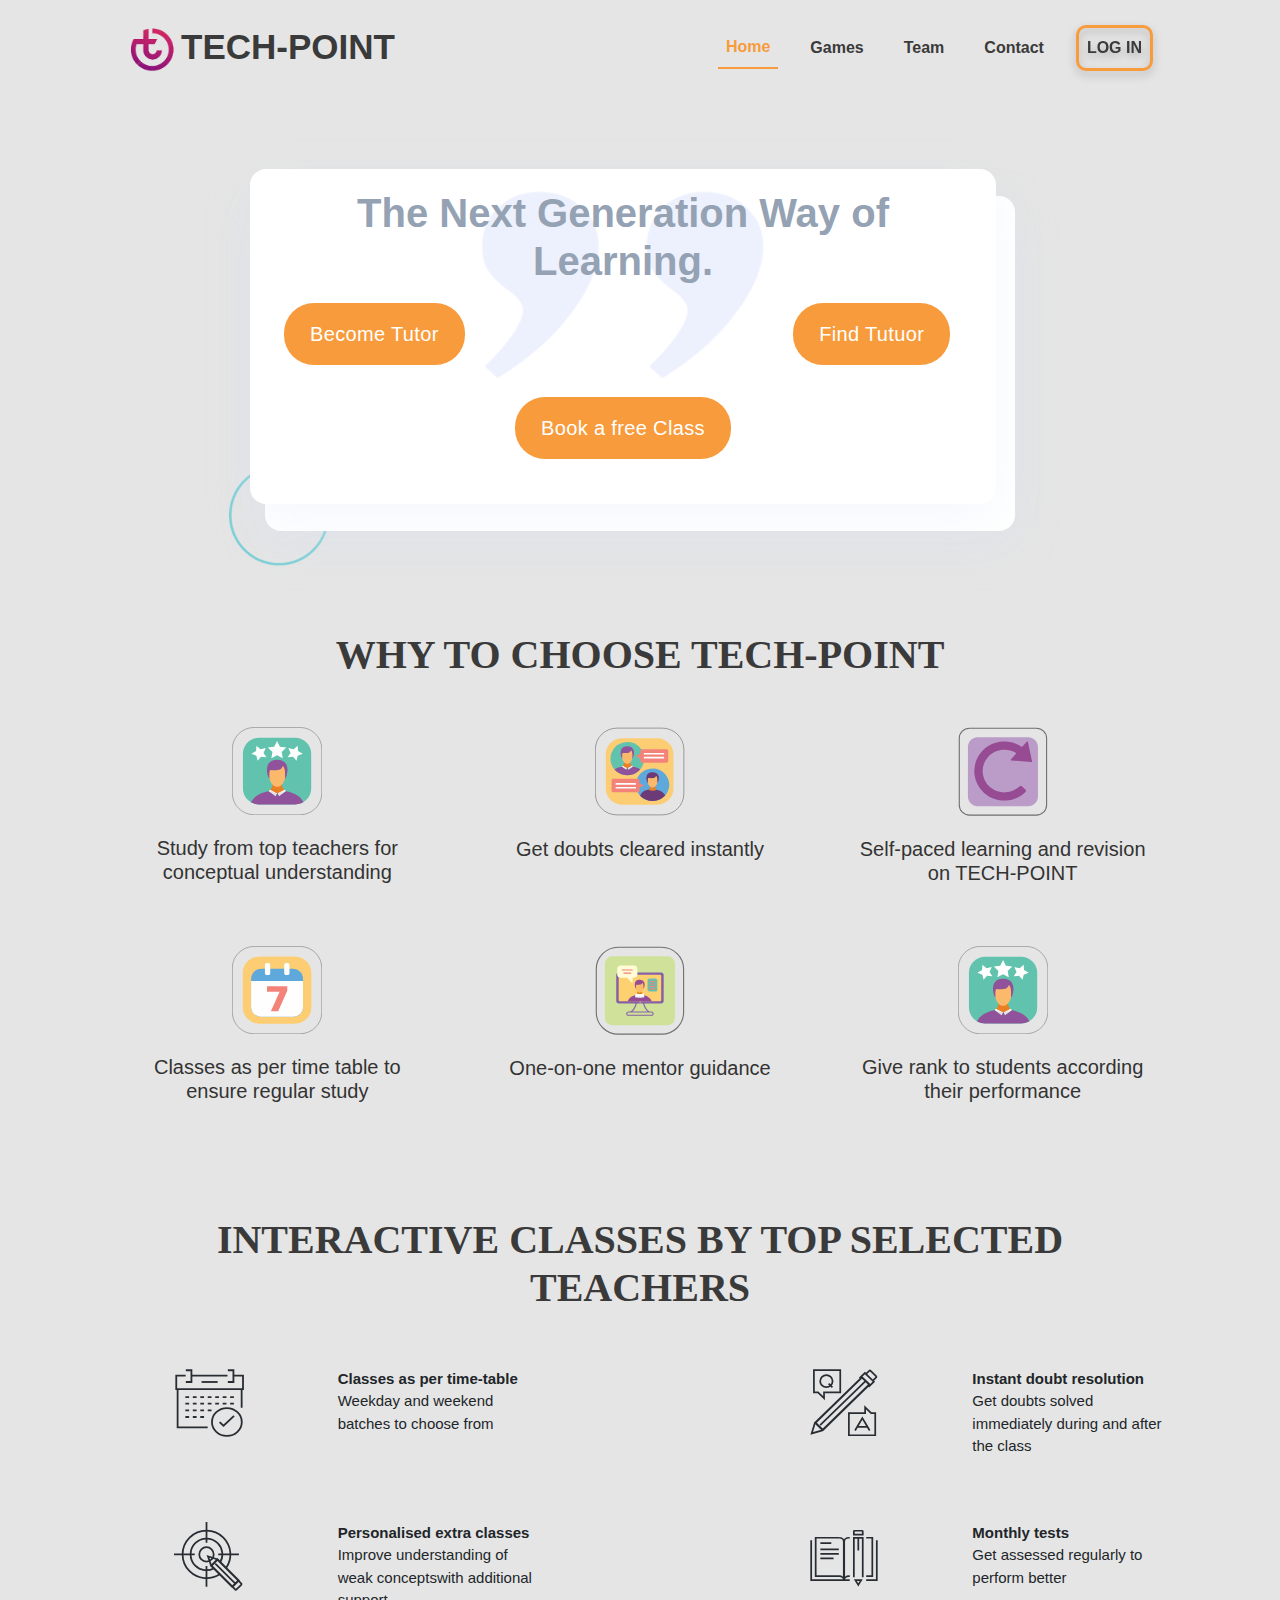
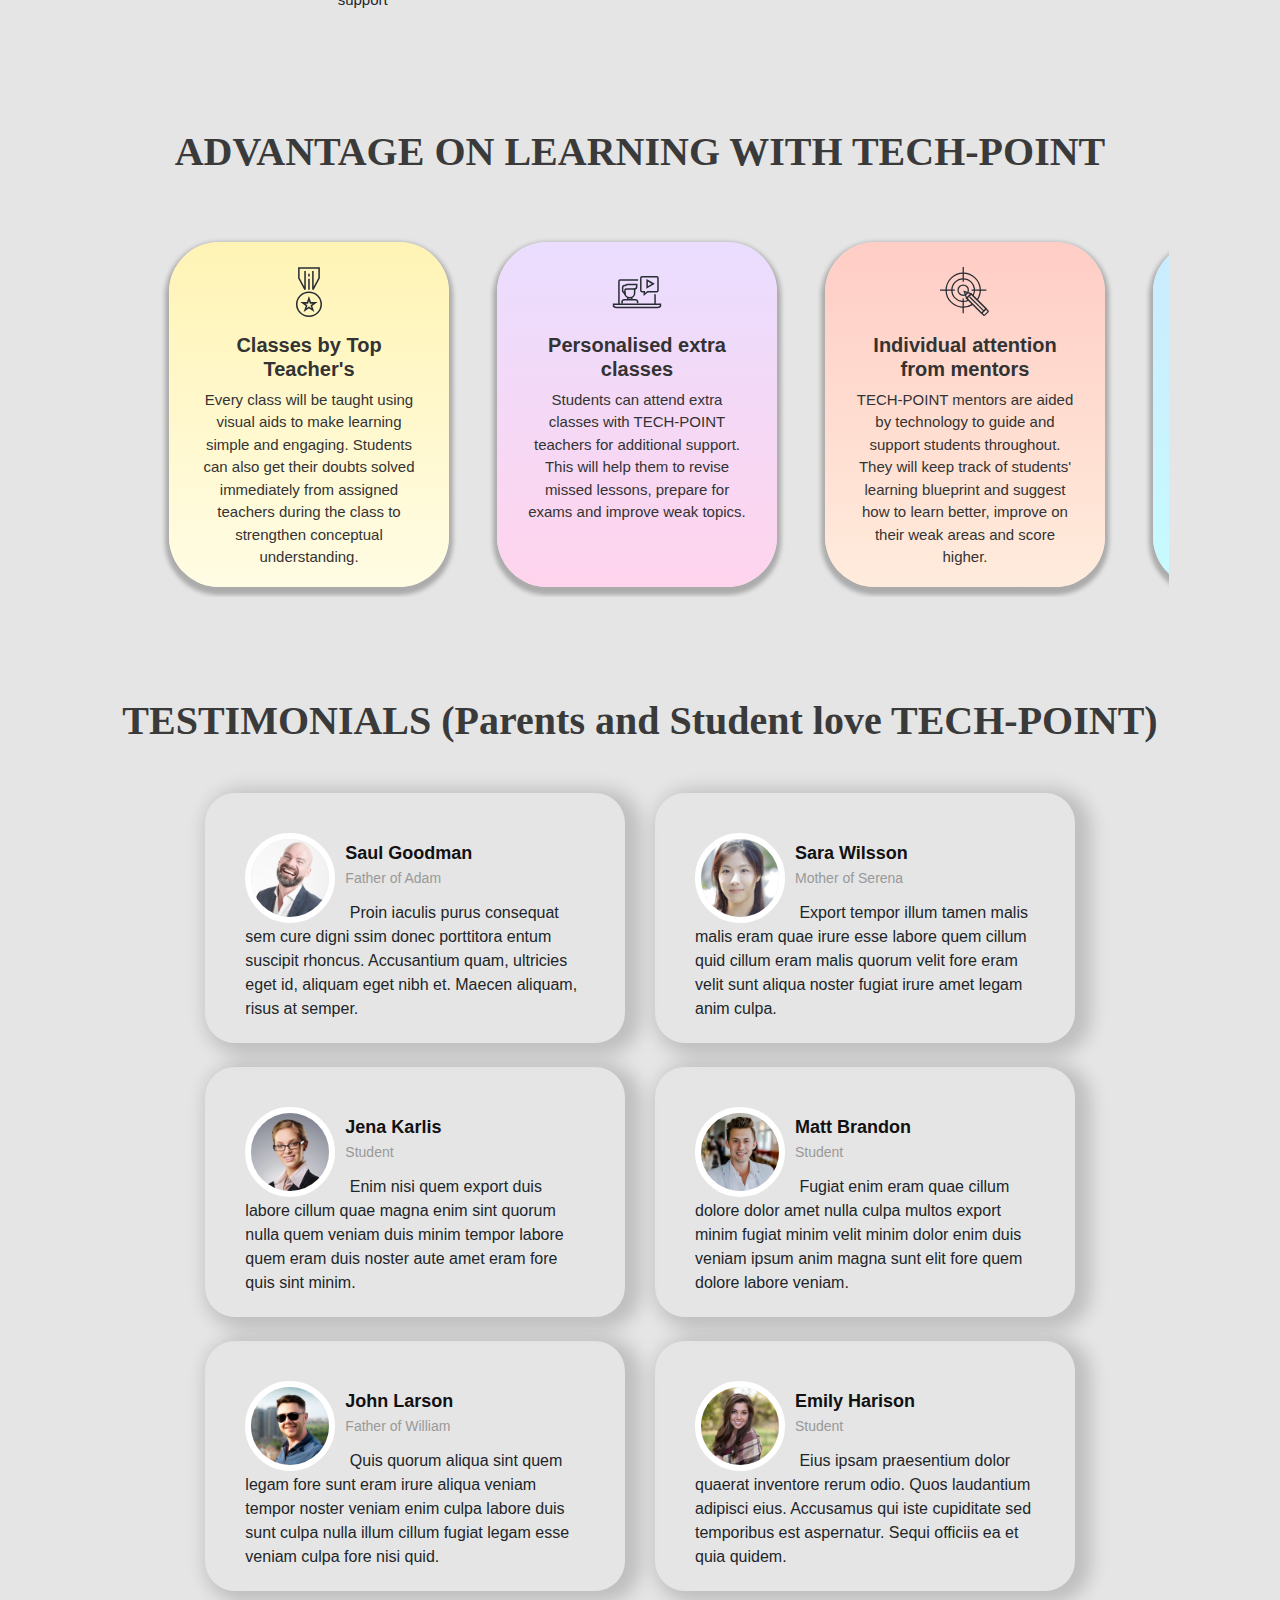
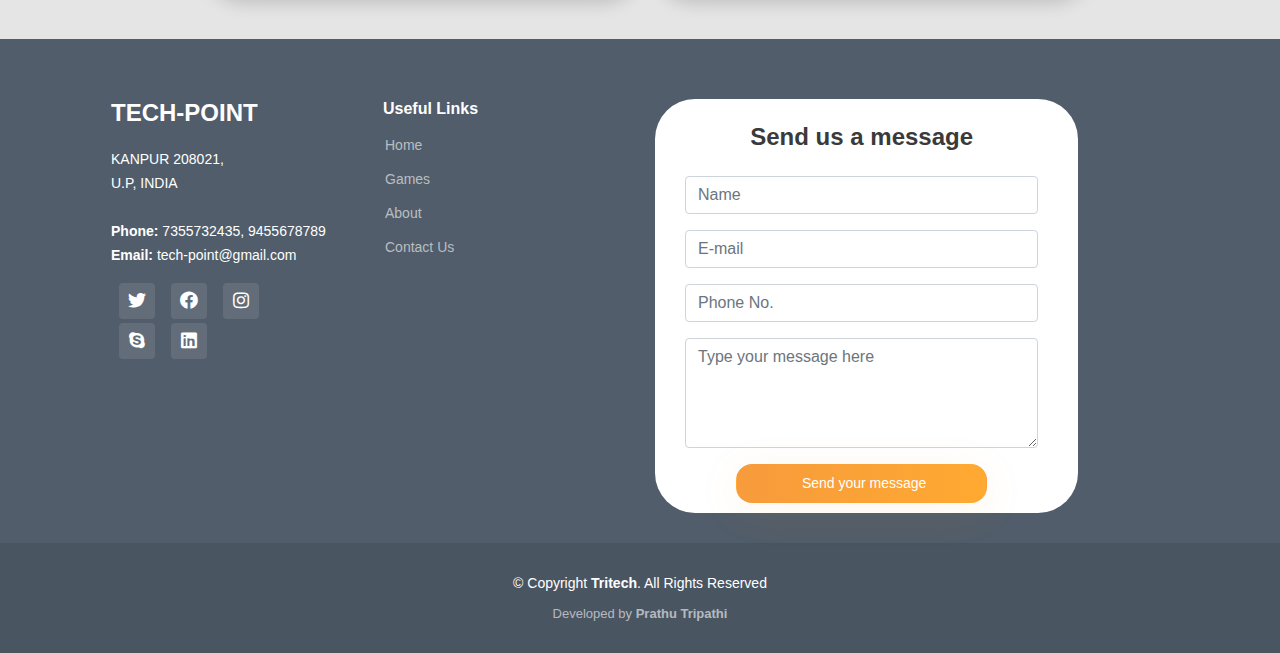
<file: index.html>
<!DOCTYPE html>
	<html lang="en">
		<head>
			<meta charset="utf-8"/>
			<title>Home</title>
			<meta content="width=device-width, initial-scale=1.0" name="viewport"/>
			<link rel="stylesheet" href="https://maxcdn.bootstrapcdn.com/bootstrap/4.5.2/css/bootstrap.min.css">
			<script src="https://ajax.googleapis.com/ajax/libs/jquery/3.5.1/jquery.min.js"></script>
			<script src="https://cdnjs.cloudflare.com/ajax/libs/popper.js/1.16.0/umd/popper.min.js"></script>
			<script src="https://maxcdn.bootstrapcdn.com/bootstrap/4.5.2/js/bootstrap.min.js"></script>
			<link href="https://fonts.googleapis.com/css2?family=Potta+One&display=swap" rel="stylesheet">
			<link href="techpoint.css" rel="stylesheet"/>
			<link rel="stylesheet" href="http://use.fontawesome.com/releases/v5.12.0/css/all.css"/>
		</head>
		
		<body>		
			<div class="container">
			<!-- Navbar starts here -->
				<nav class="navbar navbar-expand-md navbar-dark">
					<a class="navbar-brand mt-2" href="index.html"><img alt="" src="logo.png" class="logo mb-2"><span class="logoname ml-1">TECH-POINT</span></a>
					<button class="navbar-toggler" type="button" data-toggle="collapse" data-target="#collapse-nav">
						<span class="navbar-toggler-icon"></span>
					</button>
					<div class="collapse navbar-collapse" id="collapse-nav">
						<ul class="navbar-nav ml-auto">
							<li class="nav-item m-auto">
								<a class="nav-link active" href="index.html">Home</a>
							</li>
							<li class="nav-item m-auto">
								<a class="nav-link ml-lg-4" href="#">Games</a>
							</li>
							<li class="nav-item m-auto">
								<a class="nav-link ml-lg-4" href="team.html">Team</a>
							</li>
							<li class="nav-item m-auto">
								<a class="nav-link ml-lg-4" href="contact.html">Contact</a>
							</li>
							<li class="nav-item">
								<a class="btn login_btn nav-link ml-lg-4" data-toggle="modal" data-target="#login">LOG IN</a>    
							</li> 
						</ul>
					</div>
				</nav>
			<!-- Navbar ends here -->		
					
			<!-- Section1 starts -->	
					<div class="section">
						<div class="sec1_card m-auto">	
							<img alt="" src="circle.png" class="sec1_circle">
							<div class="sec1_card2">
								<h3 class="sec1_txt">The Next Generation Way of Learning. </h3> 
								<div class="container-fluid text-center">
									<div class="row d-flex justify-content-around">
										<div class="col-lg-4">
											<div class="mt-3">
												<button class="btn btn_grp1" data-toggle="modal" data-target="#tutor">Become Tutor</button>
											</div>			
										</div>
										<div class="col-lg-4">
										
										</div>
										<div class="col-lg-4">
											<div class="mt-lg-3 mt-1">
												<a href="#" class="btn btn_grp2 ml-lg-0 ml-1 mt-lg-0 mt-2" data-toggle="modal" data-target="#student">Find Tutuor</a>
											</div>
										</div>
									</div>
									<div class="row mt-lg-3">
										<div class="col-4">
											<!--<img alt="" src="tutor.png" class="tutor">-->
										</div>
										<div class="col-lg-4 col4">
											<div class="mt-lg-3 mt-1">
												<a href="#" class="btn btn_grp3  mt-lg-0 mt-2" data-toggle="modal" data-target="#freeclass">Book a free Class</a>
											</div>	
										</div>
										<div class="col-lg-4">
											
										</div>
									</div>
								</div>	
							</div>
						</div>
					</div>
			
			<!-- Section1 ends -->			
												
			<!-- Section2 starts -->									
											
					<div class="section">							
						<div>
							<h3 class="headings">WHY TO CHOOSE TECH-POINT</h3>
						</div>																	
						<div class="row mt-5">									
							<div class="col-lg-4 col-6">
								<div class="m-auto text-center">
									<img src="s1.svg" alt="" class="sec2_imgs">
									<h4 class="sec2_heading mt-lg-3 mt-2">Study from top teachers for conceptual understanding</h4>
								</div>	
							</div>	
							<div class="col-lg-4 col-6">
								<div class="m-auto text-center">
									<img src="s4.svg" alt="" class="sec2_imgs">
									<h4 class="sec2_heading mt-lg-3 mt-2">Get doubts cleared instantly</h4>
								</div>	
							</div>
							<div class="col-lg-4 col-6 mt-lg-0 mt-4">
								<div class="m-auto text-center">
									<img src="s2.svg" alt="" class="sec2_imgs">
									<h4 class="sec2_heading mt-lg-3 mt-2">Self-paced learning and revision on TECH-POINT</h4>
								</div>	
							</div>	
							<div class="col-lg-4 col-6 mt-lg-5 mt-4">
								<div class="m-auto text-center">
									<img src="s3.svg" alt="" class="sec2_imgs">
									<h4 class="sec2_heading mt-lg-3 mt-2">Classes as per time table to ensure regular study</h4>
								</div>	
							</div>		
							<div class="col-lg-4 col-6 mt-lg-5 mt-4">
								<div class="m-auto text-center">
									<img src="s5.svg" alt="" class="sec2_imgs">
									<h4 class="sec2_heading mt-lg-3 mt-2">One-on-one mentor guidance</h4>
								</div>	
							</div>	
							<div class="col-lg-4 col-6 mt-lg-5 mt-4">
								<div class="m-auto text-center">
									<img src="s1.svg" alt="" class="sec2_imgs">
									<h4 class="sec2_heading mt-lg-3 mt-2">Give rank to students according their performance</h4>
								</div>	
							</div>	
						</div>										
					</div>														
															
			<!-- Section2 ends -->
			
			<!-- Section3 starts -->									
											
					<div class="section">							
						<div>
							<h3 class="headings">INTERACTIVE CLASSES BY TOP SELECTED TEACHERS</h3>
						</div>																	
						<div class="row">
							<div class="col-lg-5 col-12">
								<div class="row mt-lg-5 mt-4">
									<div class="col-lg-6 col-6 text-center">
										<img src="int1.svg" alt="" class="preventions mt-lg-0 mt-4">
									</div>	
									<div class="col-lg-6 col-6">
										<p class="prev-text"><strong>Classes as per time-table</strong> <br>Weekday and weekend batches to choose from</p>
									</div>
								</div>
							</div>
							<div class="col-lg-2">
								
							</div>
							<div class="col-lg-5 col-12">
								<div class="row mt-lg-5 mt-4">
									<div class="col-lg-6 col-6 text-center">
										<img src="int2.svg" alt="Social distancing" class="preventions mt-lg-0 mt-4">
									</div>	
									<div class="col-lg-6 col-6">
										<p class="prev-text"><strong>Instant doubt resolution</strong> <br>Get doubts solved immediately during and after the class</p>
									</div>
								</div>
							</div>
							<div class="col-lg-5 col-12">
								<div class="row mt-lg-5 mt-4">
									<div class="col-lg-6 col-6 text-center">
										<img src="int3.svg" alt="News" class="preventions mt-lg-0 mt-4">
									</div>	
									<div class="col-lg-6 col-6">
										<p class="prev-text"><strong>Personalised extra classes</strong> <br>Improve understanding of weak conceptswith additional support</p>
									</div>
								</div>
							</div>
							<div class="col-lg-2">
								
							</div>
							<div class="col-lg-5 col-12">
								<div class="row mt-lg-5 mt-4">
									<div class="col-lg-6 col-6 text-center">
										<img src="int4.svg" alt="quarentine" class="preventions mt-lg-0 mt-4">
									</div>	
									<div class="col-lg-6 col-6">
										<p class="prev-text"><strong>Monthly tests</strong> <br>Get assessed regularly to perform better</p>
									</div>
								</div>
							</div>
						</div>																			
					</div>														
															
			<!-- Section3 ends -->
			
			<!-- Section4 starts -->									
											
					<div class="section">							
						<div>
							<h3 class="headings">ADVANTAGE ON LEARNING WITH TECH-POINT</h3>
						</div>	
						<div class="all_card">
							<div class="cards d-flex mt-5 ml-lg-0 ml-4">									
								<div class="card_sec card1 text-center ml-lg-5 ml-3">
									<img src="adv1.svg" alt="" class="card_img">	
									<h4 class="card_heading mt-3">Classes by Top Teacher's</h4>	
									<p class="card_txt mt-1">Every class will be taught using visual aids to make learning simple and engaging. Students can also get their doubts solved 
									immediately from assigned teachers during the class to strengthen conceptual understanding.</p>	
								</div>	
								<div class="card_sec card2 text-center ml-lg-5 ml-3">
									<img src="adv2.svg" alt="" class="card_img">	
									<h4 class="card_heading mt-3">Personalised extra classes</h4>	
									<p class="card_txt mt-1">Students can attend extra classes with TECH-POINT teachers for additional support. This will help them to revise missed lessons,
									prepare for exams and improve weak topics.</p>	
								</div>	
									<div class="card_sec card3 text-center ml-lg-5 ml-3">
									<img src="adv3.svg" alt="" class="card_img">	
									<h4 class="card_heading mt-3">Individual attention from mentors</h4>	
									<p class="card_txt mt-1">TECH-POINT mentors are aided by technology to guide and support students throughout. They will keep track of students' learning
									blueprint and suggest how to learn better, improve on their weak areas and score higher.</p>	
								</div>	
								<div class="card_sec card4 text-center ml-lg-5 ml-3">
									<img src="adv4.svg" alt="" class="card_img">	
									<h4 class="card_heading mt-3">Monthly learning progress report</h4>	
									<p class="card_txt mt-1">Students will get a 360° evaluation of their learning path through monthly progress reports and discussions. Mentors will
									share recommendations for personalised extra classes based on their performance too.</p>	
								</div>
									<div class="card_sec card5 text-center ml-lg-5 ml-3">
									<img src="adv5.svg" alt="" class="card_img">	
									<h4 class="card_heading mt-3">Adaptive learning journeys on TECH-POINT</h4>	
									<p class="card_txt mt-1">Every student has a Knowledge Graph based on their learning need & speed. This links different concepts and helps students
									identify their strengths & areas for improvement.</p>	
								</div>	
							</div>
						</div>		
					</div>														
															
			<!-- Section4 ends -->
			
			<!-- Section5 starts -->									
											
					<div class="section">							
						<div>
							<h3 class="headings">TESTIMONIALS (Parents and Student love TECH-POINT)</h3>
						</div>																	
						<section class="testimonials mt-lg-5 mt-4">
							<div class="container">
								<div class="row">
									<div class="col-lg-6">
										<div class="testimonial-item">
											<img src="testimonials-1.jpg" class="testimonial-img" alt="">
											<h3>Saul Goodman</h3>
											<h4>Father of Adam</h4>
											<p>
												<i class="bx bxs-quote-alt-left quote-icon-left"></i>
												Proin iaculis purus consequat sem cure digni ssim donec porttitora entum suscipit rhoncus. 
												Accusantium quam, ultricies eget id, aliquam eget nibh et. Maecen aliquam, risus at semper.
												<i class="bx bxs-quote-alt-right quote-icon-right"></i>
											</p>
										</div>
									</div>
									<div class="col-lg-6">
										<div class="testimonial-item mt-4 mt-lg-0">
											<img src="testimonials-2.jpg" class="testimonial-img" alt="">
											<h3>Sara Wilsson</h3>
											<h4>Mother of Serena</h4>
											<p>
												<i class="bx bxs-quote-alt-left quote-icon-left"></i>
												Export tempor illum tamen malis malis eram quae irure esse labore quem cillum quid cillum
												eram malis quorum velit fore eram velit sunt aliqua noster fugiat irure amet legam anim culpa.
												<i class="bx bxs-quote-alt-right quote-icon-right"></i>
											</p>
										</div>
									</div>
									<div class="col-lg-6">
										<div class="testimonial-item mt-4">
											<img src="testimonials-3.jpg" class="testimonial-img" alt="">
											<h3>Jena Karlis</h3>
											<h4>Student</h4>
											<p>
												<i class="bx bxs-quote-alt-left quote-icon-left"></i>
												Enim nisi quem export duis labore cillum quae magna enim sint quorum nulla quem veniam duis 
												minim tempor labore quem eram duis noster aute amet eram fore quis sint minim.
												<i class="bx bxs-quote-alt-right quote-icon-right"></i>
											</p>
										</div>
									</div>
									<div class="col-lg-6">
										<div class="testimonial-item mt-4">
											<img src="testimonials-4.jpg" class="testimonial-img" alt="">
											<h3>Matt Brandon</h3>
											<h4>Student</h4>
											<p>
												<i class="bx bxs-quote-alt-left quote-icon-left"></i>
												Fugiat enim eram quae cillum dolore dolor amet nulla culpa multos export minim fugiat minim
												velit minim dolor enim duis veniam ipsum anim magna sunt elit fore quem dolore labore veniam.
												<i class="bx bxs-quote-alt-right quote-icon-right"></i>
											</p>
										</div>
									</div>
									<div class="col-lg-6">
										<div class="testimonial-item mt-4">
											<img src="testimonials-5.jpg" class="testimonial-img" alt="">
											<h3>John Larson</h3>
											<h4>Father of William</h4>
											<p>
												<i class="bx bxs-quote-alt-left quote-icon-left"></i>
												Quis quorum aliqua sint quem legam fore sunt eram irure aliqua veniam tempor noster veniam enim
												culpa labore duis sunt culpa nulla illum cillum fugiat legam esse veniam culpa fore nisi quid.
												<i class="bx bxs-quote-alt-right quote-icon-right"></i>
											</p>
										</div>
									</div>
									<div class="col-lg-6">
										<div class="testimonial-item mt-4">
											<img src="testimonials-6.jpg" class="testimonial-img" alt="">
											<h3>Emily Harison</h3>
											<h4>Student</h4>
											<p>
												<i class="bx bxs-quote-alt-left quote-icon-left"></i>
												Eius ipsam praesentium dolor quaerat inventore rerum odio. Quos laudantium adipisci eius.
												Accusamus qui iste cupiditate sed temporibus est aspernatur. Sequi officiis ea et quia quidem.
												<i class="bx bxs-quote-alt-right quote-icon-right"></i>
											</p>
										</div>
									</div>
								</div>
							</div>
						</section>											
					</div>														
															
			<!-- Section5 ends -->
					
			</div>										
			
			<!-- ======= Footer ======= -->
				<footer id="footer">
						<div class="footer-top mt-lg-5 mt-4">
							<div class="container">
								<div class="row">
									<div class="col-lg-3 col-md-6">
										<div class="footer-info">
											<h3>TECH-POINT</h3>
											<p>
												KANPUR 208021, <br>U.P, INDIA<br><br>
												<strong>Phone:</strong> 7355732435, 9455678789<br>
												<strong>Email:</strong> tech-point@gmail.com<br>
											</p>
												<div class="social-links mt-3">
													<a href="#" class="twitter ml-2"><i class="fab fa-twitter"></i></a>
													<a href="#" class="facebook ml-2"><i class="fab fa-facebook"></i></a>
													<a href="#" class="instagram ml-2"><i class="fab fa-instagram"></i></a><br>
													<a href="#" class="google-plus ml-2 mt-1"><i class="fab fa-skype"></i></a>
													<a href="#" class="linkedin ml-2 mt-1"><i class="fab fa-linkedin"></i></a>
												</div>
										</div>
									</div>
									<div class="col-lg-2 col-md-6 footer-links">
											<h4>Useful Links</h4>
										<ul>
										  <li><i class="bx bx-chevron-right"></i> <a href="#">Home</a></li>
										  <li><i class="bx bx-chevron-right"></i> <a href="#">Games</a></li>
										  <li><i class="bx bx-chevron-right"></i> <a href="#">About</a></li>
										  <li><i class="bx bx-chevron-right"></i> <a href="#">Contact Us</a></li>
										</ul>
									</div>
									<div class="col-lg-1 col-md-0">
										
									</div>
									<div class="col-lg-5 col-md-6 col-12">
										<div class="sentmsg_box">
											<h3 class="heading7">Send us a message</h3>
											<form action="/action_page.php">
												<div class="form-group mt-4">
													<input type="text" class="form-control input" placeholder="Name" id="name">
												</div>
												<div class="form-group">
													<input type="text" class="form-control input" placeholder="E-mail" id="e-mail">
												</div>
												<div class="form-group">
													<input type="number" class="form-control input" placeholder="Phone No." id="mobile">
												</div>
												<div class="form-group">
													<textarea rows="4" class="form-control input" placeholder="Type your message here"  id="message"></textarea>
												</div>
													<a href="#" class="btn msg_btn">Send your message</a>
											</form>
										</div>
									</div>
									<div class="col-lg-1 col-md-0">
										
									</div>
								</div>
							</div>
						</div>
						<div>
							<div class="copyright">
								&copy; Copyright <strong><span>Tritech</span></strong>. All Rights Reserved
							</div>
							<div class="credits">
								Developed by <a href="#">Prathu Tripathi</a>
							</div>
						</div>
				</footer>
				<!-- End Footer -->

									
											 <!-- The Modal  tutot-->
												<div class="modal fade" id="tutor">
													<div class="modal-dialog modal-dialog-centered">
														<div class="modal-content">
														  
															<!-- Modal Header -->
																<div class="modal-header">
																	  <h1 class="mt-4 ml-auto">Become a Tutor</h1>
																	  <button type="button" class="close" data-dismiss="modal">&times;</button>
																</div>
															
															<!-- Modal body -->
															<div class="modal-body">
																<form action="/action_page.php" class="was-validated" method="POST">
																	<div class="form-group">
																		<label for="fname"> First Name :</label>
																		<input type="text" class="form-control" placeholder="" id="fname" required>
																		<div class="valid-feedback">It's valid</div>
																		<div class="invalid-feedback">The above field is compulsory</div>
																	</div>
																	<div class="form-group">
																		<label for="lname"> Last Name :</label>
																		<input type="text" class="form-control" placeholder="" id="lname" required>
																		<div class="valid-feedback">It's valid</div>
																		<div class="invalid-feedback">The above field is compulsory</div>
																	</div>
																	<div class="form-group">
																		<label for="email">Email ID : </label>
																		<input type="email" class="form-control" placeholder="" id="email" required>
																		<div class="valid-feedback">It's valid</div>
																		<div class="invalid-feedback">The above field is compulsory</div>
																	</div>
																	<div class="form-group">
																		<label for="phone">Moblie No. : </label>
																		<input type="text" class="form-control" placeholder="" id="phone" required>
																		<div class="valid-feedback">It's valid</div>
																		<div class="invalid-feedback">The above field is compulsory</div>
																	</div>
																	<div class="form-group">
																		<label for="photo"><a class="btn btn-dark" id="">Choose Your Photo</a></label>
																		<input type="file" class="form-control" placeholder="" id="photo" style="display:none;">
																	</div>
																	<div class="form-group form-check">
																		<label for="form-check-label" style="margin-left:-19px;"> Gender :</label><br>
																		<input type="radio" class="form-check-input" name="gender" id="male">Male.<br>
																		<input type="radio" class="form-check-input" name="gender" id="female">Female.<br>
																	</div>
																	<div class="form-group form-check">
																		<label for="form-check-label" style="margin-left:-19px;"> Available Time :</label><br>
																		<input type="radio" class="form-check-input" name="time" id="all">All<br>
																		<input type="radio" class="form-check-input" name="time" id="morning">Morning<br>
																		<input type="radio" class="form-check-input" name="time" id="evening">Evening<br>
																	</div>
																	<div class="form-group">
																		<label for="pwd">Password : </label>
																		<input type="password" class="form-control" id="pwd" required>
																		<div class="valid-feedback">It's valid</div>
																		<div class="invalid-feedback">The above field is compulsory</div>
																	</div>
																	<div class="form-group">
																		<label for="pwd">Confirm Password (same as above) : </label>
																		<input type="password" class="form-control" id="pwd" required>
																		<div class="valid-feedback">It's valid</div>
																		<div class="invalid-feedback">The above field is compulsory</div>
																	</div>
																	<div class="form-group form-check">
																		<label for="form-check-label"></label><br>
																		<input type="checkbox" class="form-check-input" required>I hereby, declare that above given details are on account of my information.
																		<div class="valid-feedback">Thanks for confirming.</div>
																		<div class="invalid-feedback">The above field is compulsory</div>
																	</div><br>
																	<div class="text-center">
																		<a class="btn submit_btn" id="tutorsubmit">Submit</a>
																	</div>
																</form>	
															</div>
															
															<!-- Modal footer -->
															<div class="modal-footer">
																<button type="button" class="btn btn-secondary" data-dismiss="modal">Close</button>
															</div>
															
														</div>
													</div>
												</div>
												
							 <!-- The Modal  student-->
												<div class="modal fade" id="student">
													<div class="modal-dialog modal-dialog-centered">
														<div class="modal-content">
														  
															<!-- Modal Header -->
																<div class="modal-header">
																	  <h1 class="mt-4 ml-auto">Become a Student</h1>
																	  <button type="button" class="close" data-dismiss="modal">&times;</button>
																</div>
															
															<!-- Modal body -->
															<div class="modal-body">
																<form action="/action_page.php" class="was-validated" method="POST">
																	<div class="form-group">
																		<label for="fname"> First Name :</label>
																		<input type="text" class="form-control" placeholder="" id="fname" required>
																		<div class="valid-feedback">It's valid</div>
																		<div class="invalid-feedback">The above field is compulsory</div>
																	</div>
																	<div class="form-group">
																		<label for="lname"> Last Name :</label>
																		<input type="text" class="form-control" placeholder="" id="lname" required>
																		<div class="valid-feedback">It's valid</div>
																		<div class="invalid-feedback">The above field is compulsory</div>
																	</div>
																	<div class="form-group">
																		<label for="email">Email ID : </label>
																		<input type="email" class="form-control" placeholder="" id="email" required>
																		<div class="valid-feedback">It's valid</div>
																		<div class="invalid-feedback">The above field is compulsory</div>
																	</div>
																	<div class="form-group">
																		<label for="phone">Moblie No. : </label>
																		<input type="text" class="form-control" placeholder="" id="phone" required>
																		<div class="valid-feedback">It's valid</div>
																		<div class="invalid-feedback">The above field is compulsory</div>
																	</div>
																	<div class="form-group">
																		<label for="photo"><a class="btn btn-dark" id="">Choose Your Photo</a></label>
																		<input type="file" class="form-control" placeholder="" id="photo" style="display:none;">
																	</div>
																	<div class="form-group form-check">
																		<label for="form-check-label" style="margin-left:-19px;"> Gender :</label><br>
																		<input type="radio" class="form-check-input" name="gender" id="male">Male.
																		<input type="radio" class="form-check-input" name="gender" id="female">Female.<br>
																	</div>
																	<div class="form-group">
																		<label for="pwd">Password : </label>
																		<input type="password" class="form-control" id="pwd" required>
																		<div class="valid-feedback">It's valid</div>
																		<div class="invalid-feedback">The above field is compulsory</div>
																	</div>
																	<div class="form-group">
																		<label for="pwd">Confirm Password (same as above) : </label>
																		<input type="password" class="form-control" id="pwd" required>
																		<div class="valid-feedback">It's valid</div>
																		<div class="invalid-feedback">The above field is compulsory</div>
																	</div>
																	<div class="form-group form-check">
																		<label for="form-check-label"></label><br>
																		<input type="checkbox" class="form-check-input" required>I hereby, declare that above given details are on account of my information.
																		<div class="valid-feedback">Thanks for confirming.</div>
																		<div class="invalid-feedback">The above field is compulsory</div>
																	</div><br>
																	<div class="text-center">
																		<a class="btn submit_btn" id="studentsubmit">Submit</a>
																	</div>
																</form>	
															</div>
															
															<!-- Modal footer -->
															<div class="modal-footer">
																<button type="button" class="btn btn-secondary" data-dismiss="modal">Close</button>
															</div>
															
														</div>
													</div>
												</div>	
												
										 <!-- The Modal  book a free class-->
												<div class="modal fade" id="freeclass">
													<div class="modal-dialog modal-dialog-centered">
														<div class="modal-content">
														  
															<!-- Modal Header -->
																<div class="modal-header">
																	  <h1 class="mt-4 ml-auto">Book a Free Class</h1>
																	  <button type="button" class="close" data-dismiss="modal">&times;</button>
																</div>
															
															<!-- Modal body -->
															<div class="modal-body">
																<form action="/action_page.php" class="was-validated" method="POST">
																	<div class="form-group">
																		<label for="fname"> First Name :</label>
																		<input type="text" class="form-control" placeholder="" id="fname" required>
																		<div class="valid-feedback">It's valid</div>
																		<div class="invalid-feedback">The above field is compulsory</div>
																	</div>
																	<div class="form-group">
																		<label for="lname"> Last Name :</label>
																		<input type="text" class="form-control" placeholder="" id="lname" required>
																		<div class="valid-feedback">It's valid</div>
																		<div class="invalid-feedback">The above field is compulsory</div>
																	</div>
																	<div class="form-group">
																		<label for="email">Email ID : </label>
																		<input type="email" class="form-control" placeholder="" id="email" required>
																		<div class="valid-feedback">It's valid</div>
																		<div class="invalid-feedback">The above field is compulsory</div>
																	</div>
																	<div class="form-group">
																		<label for="phone">Moblie No. : </label>
																		<input type="text" class="form-control" placeholder="" id="phone" required>
																		<div class="valid-feedback">It's valid</div>
																		<div class="invalid-feedback">The above field is compulsory</div>
																	</div>
																	<div class="text-center">
																		<a class="btn submit_btn" id="freeclass_submit">Book Now</a>
																	</div>
																</form>	
															</div>
															
															<!-- Modal footer -->
															<div class="modal-footer">
																<button type="button" class="btn btn-secondary" data-dismiss="modal">Close</button>
															</div>
															
														</div>
													</div>
												</div>			
												
												

									<!-- The Modal  login-->
												<div class="modal fade" id="login">
													<div class="modal-dialog modal-dialog-centered">
														<div class="modal-content">
														  
															<!-- Modal Header -->
																<div class="modal-header">
																	  <h1 class="mt-4 ml-auto">LOGIN</h1>
																	  <button type="button" class="close" data-dismiss="modal">&times;</button>
																</div>
															
															<!-- Modal body -->
															<div class="modal-body">
																<form action="/action_page.php" class="was-validated" method="POST">
																	<div class="form-group">
																		<label for="uname">Username :</label>
																		<input type="text" class="form-control" placeholder="" id="uname" required>
																		<div class="valid-feedback">It's valid</div>
																		<div class="invalid-feedback">The above field is compulsory</div>
																	</div>
																	<div class="form-group">
																		<label for="pwd">Password : </label>
																		<input type="password" class="form-control" id="pwd" required>
																		<div class="valid-feedback">It's valid</div>
																		<div class="invalid-feedback">The above field is compulsory</div>
																	</div>
																	<div class="text-center">
																		<a class="btn submit_btn" id="confirm">Confirm</a>
																	</div>
																</form>	
															</div>
															
															<!-- Modal footer -->
															<div class="modal-footer">
																<button type="button" class="btn btn-secondary" data-dismiss="modal">Close</button>
															</div>
															
														</div>
													</div>
												</div>									

						
		</body>
		
	</html>
</file>
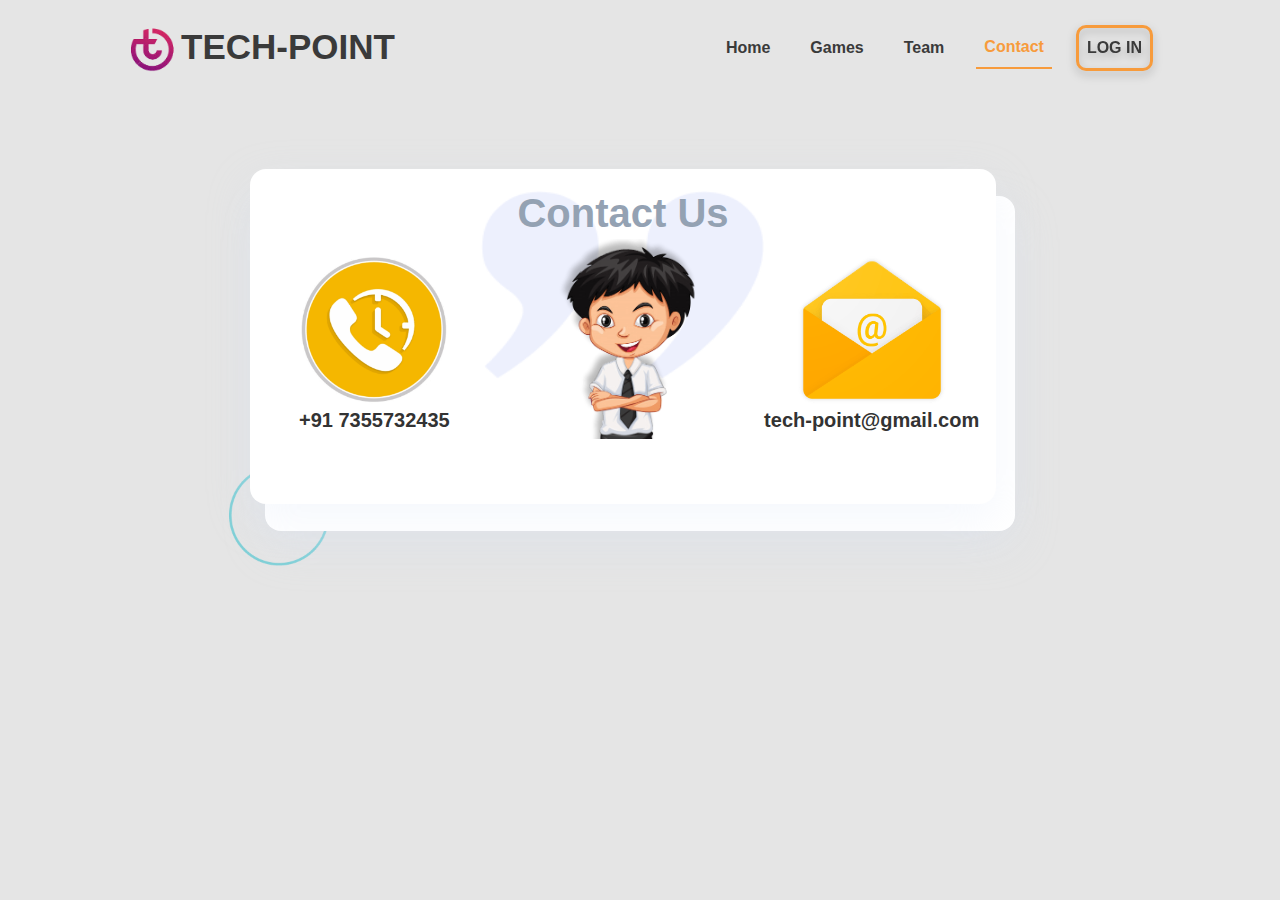
<file: contact.html>
<!DOCTYPE html>
	<html lang="en">
		<head>
			<meta charset="utf-8"/>
			<title>Contact Us</title>
			<meta content="width=device-width, initial-scale=1.0" name="viewport"/>
			<link rel="stylesheet" href="https://maxcdn.bootstrapcdn.com/bootstrap/4.5.2/css/bootstrap.min.css">
			<script src="https://ajax.googleapis.com/ajax/libs/jquery/3.5.1/jquery.min.js"></script>
			<script src="https://cdnjs.cloudflare.com/ajax/libs/popper.js/1.16.0/umd/popper.min.js"></script>
			<script src="https://maxcdn.bootstrapcdn.com/bootstrap/4.5.2/js/bootstrap.min.js"></script>
			<link href="https://fonts.googleapis.com/css2?family=Potta+One&display=swap" rel="stylesheet">
			<link href="techpoint.css" rel="stylesheet"/>
			<link rel="stylesheet" href="http://use.fontawesome.com/releases/v5.12.0/css/all.css"/>
		</head>
		
		<body>		
			<div class="container">
			<!-- Navbar starts here -->
				<nav class="navbar navbar-expand-md navbar-dark">
					<a class="navbar-brand mt-2" href="index.html"><img alt="" src="logo.png" class="logo mb-2"><span class="logoname ml-1">TECH-POINT</span></a>
					<button class="navbar-toggler" type="button" data-toggle="collapse" data-target="#collapse-nav">
						<span class="navbar-toggler-icon"></span>
					</button>
					<div class="collapse navbar-collapse" id="collapse-nav">
						<ul class="navbar-nav ml-auto">
							<li class="nav-item m-auto">
								<a class="nav-link" href="index.html">Home</a>
							</li>
							<li class="nav-item m-auto">
								<a class="nav-link ml-lg-4" href="#">Games</a>
							</li>
							<li class="nav-item m-auto">
								<a class="nav-link ml-lg-4" href="team.html">Team</a>
							</li>
							<li class="nav-item m-auto">
								<a class="nav-link ml-lg-4 active" href="contact.html">Contact</a>
							</li>
							<li class="nav-item">
								<a class="btn login_btn nav-link ml-lg-4" data-toggle="modal" data-target="#login">LOG IN</a>    
							</li> 
						</ul>
					</div>
				</nav>
			<!-- Navbar ends here -->		
					
			<!-- Section1 starts -->	
					<div class="section">
						<div class="sec1_card m-auto">	
							<img alt="" src="circle.png" class="sec1_circle">
							<div class="sec1_card2">
								<h3 class="sec1_txt">Contact Us </h3> 
								<div class="container-fluid text-center">
									<div class="row d-flex justify-content-around">
										<div class="col-lg-4">
											<div class="mt-3">
												<img alt="call" src="call.png" class="contact_img">
												<p class="card_heading">+91 7355732435</p>
											</div>			
										</div>
										<div class="col-lg-4">
											<img alt="boy" src="boy.png" class="boy">
										</div>
										<div class="col-lg-4">
											<div class="mt-lg-3 mt-1">
												<img alt="call" src="email.png" class="contact_img">
												<p class="card_heading">tech-point@gmail.com</p>
											</div>
										</div>
									</div>
								</div>	
							</div>
						</div>
					</div>
			
			<!-- Section1 ends -->
</file>
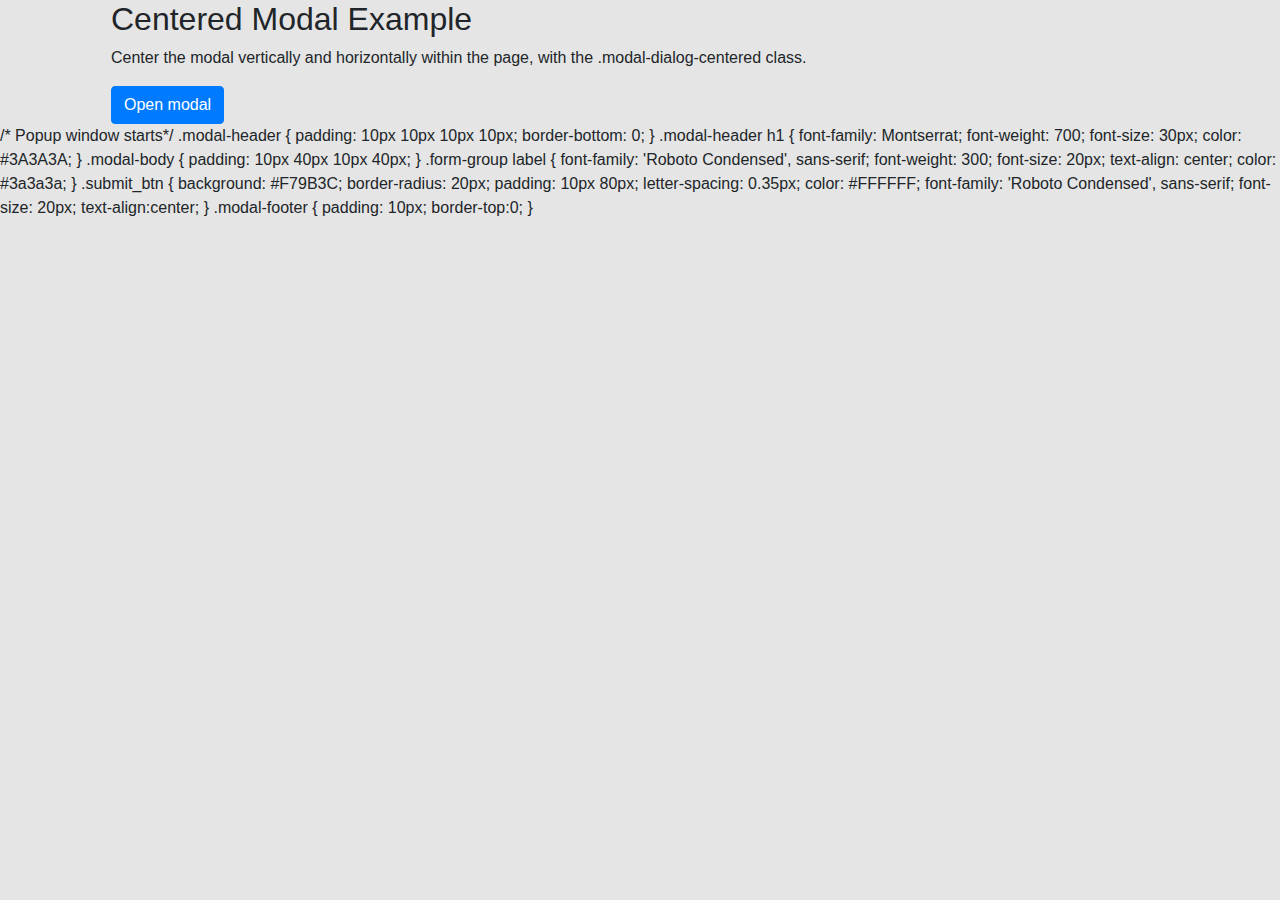
<file: form.html>
<!DOCTYPE html>
<html lang="en">
<head>
  <title>Bootstrap Example</title>
  <meta charset="utf-8">
  <meta name="viewport" content="width=device-width, initial-scale=1">
  <link rel="stylesheet" href="https://maxcdn.bootstrapcdn.com/bootstrap/4.5.2/css/bootstrap.min.css">
  <script src="https://ajax.googleapis.com/ajax/libs/jquery/3.5.1/jquery.min.js"></script>
  <script src="https://cdnjs.cloudflare.com/ajax/libs/popper.js/1.16.0/umd/popper.min.js"></script>
  <script src="https://maxcdn.bootstrapcdn.com/bootstrap/4.5.2/js/bootstrap.min.js"></script>
  <link href="techpoint.css" rel="stylesheet"/>
</head>
<body>

<div class="container">
  <h2>Centered Modal Example</h2>
  <p>Center the modal vertically and horizontally within the page, with the .modal-dialog-centered class.</p>
  <!-- Button to Open the Modal -->
  <button type="button" class="btn btn-primary" data-toggle="modal" data-target="#myModal">
    Open modal
  </button>

  <!-- The Modal -->
		<div class="modal fade" id="myModal">
			<div class="modal-dialog modal-dialog-centered">
				<div class="modal-content">
				  
					<!-- Modal Header -->
						<div class="modal-header">
							  <h1 class="mt-4 ml-auto">Become a Tutor</h1>
							  <button type="button" class="close" data-dismiss="modal">&times;</button>
						</div>
					
					<!-- Modal body -->
					<div class="modal-body">
						<form action="/action_page.php" class="was-validated">
							<div class="form-group">
								<label for="fname"> First Name :</label>
								<input type="text" class="form-control" placeholder="" id="fname" required>
								<div class="valid-feedback">It's valid</div>
								<div class="invalid-feedback">The above field is compulsory</div>
							</div>
							<div class="form-group">
								<label for="lname"> Last Name :</label>
								<input type="text" class="form-control" placeholder="" id="lname" required>
								<div class="valid-feedback">It's valid</div>
								<div class="invalid-feedback">The above field is compulsory</div>
							</div>
							<div class="form-group">
								<label for="email">Email ID : </label>
								<input type="email" class="form-control" placeholder="" id="email" required>
								<div class="valid-feedback">It's valid</div>
								<div class="invalid-feedback">The above field is compulsory</div>
							</div>
							<div class="form-group">
								<label for="phone">Moblie No. : </label>
								<input type="text" class="form-control" placeholder="" id="phone" required>
								<div class="valid-feedback">It's valid</div>
								<div class="invalid-feedback">The above field is compulsory</div>
							</div>
							<div class="form-group form-check">
								<label for="form-check-label" style="margin-left:-19px;"> Gender :</label><br>
								<input type="radio" class="form-check-input" id="male">Male.<br>
								<input type="radio" class="form-check-input" id="female">Female.<br>
							</div>
							<div class="form-group form-check">
								<label for="form-check-label" style="margin-left:-19px;"> Available Time :</label><br>
								<input type="radio" class="form-check-input" id="all">All<br>
								<input type="radio" class="form-check-input" id="morning">Morning<br>
								<input type="radio" class="form-check-input" id="evenng">Evening<br>
							</div>
							<div class="form-group">
								<label for="pwd">Password : </label>
								<input type="password" class="form-control" id="pwd" required>
								<div class="valid-feedback">It's valid</div>
								<div class="invalid-feedback">The above field is compulsory</div>
							</div>
							<div class="form-group">
								<label for="pwd">Confirm Password (same as above) : </label>
								<input type="password" class="form-control" id="pwd" required>
								<div class="valid-feedback">It's valid</div>
								<div class="invalid-feedback">The above field is compulsory</div>
							</div>
							<div class="form-group form-check">
								<label for="form-check-label"></label><br>
								<input type="checkbox" class="form-check-input" required>I hereby, declare that above given details are on account of my information.
								<div class="valid-feedback">Thanks for confirming.</div>
								<div class="invalid-feedback">The above field is compulsory</div>
							</div><br>
							<div class="text-center">
								<a class="btn submit_btn">Submit</a>
							</div>
						</form>	
					</div>
					
					<!-- Modal footer -->
					<div class="modal-footer">
						<button type="button" class="btn btn-secondary" data-dismiss="modal">Close</button>
					</div>
					
				</div>
			</div>
		</div>
  
</div>


/* Popup window starts*/

.modal-header {
    padding: 10px 10px 10px 10px;
    border-bottom: 0;
}
.modal-header h1 {
		font-family: Montserrat;
		font-weight: 700;
		font-size: 30px;
		color: #3A3A3A;
}
.modal-body {
    padding: 10px 40px 10px 40px;
}
.form-group label {
		font-family: 'Roboto Condensed', sans-serif;
		font-weight: 300;
		font-size: 20px;
		text-align: center;
		color: #3a3a3a;
}
.submit_btn {
    background: #F79B3C;
    border-radius: 20px;
    padding: 10px 80px;
    letter-spacing: 0.35px;
    color: #FFFFFF;
    font-family: 'Roboto Condensed', sans-serif;
    font-size: 20px;
	text-align:center;
}
.modal-footer {
    padding: 10px;
    border-top:0;
}
</body>
</html>
</file>
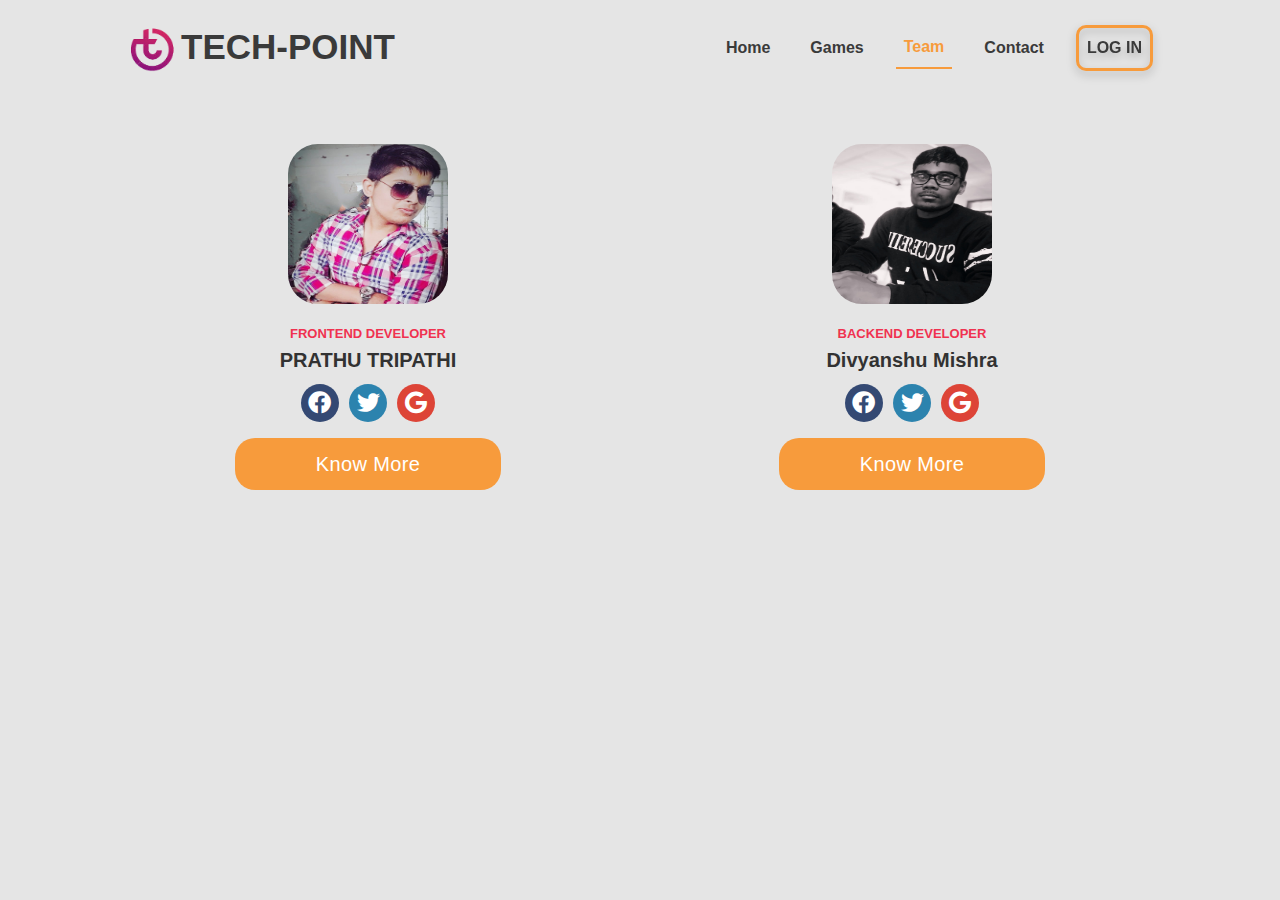
<file: team.html>
<!DOCTYPE html>
	<html lang="en">
		<head>
			<meta charset="utf-8"/>
			<title>Team</title>
			<meta content="width=device-width, initial-scale=1.0" name="viewport"/>
			<link rel="stylesheet" href="https://maxcdn.bootstrapcdn.com/bootstrap/4.5.2/css/bootstrap.min.css">
			<script src="https://ajax.googleapis.com/ajax/libs/jquery/3.5.1/jquery.min.js"></script>
			<script src="https://cdnjs.cloudflare.com/ajax/libs/popper.js/1.16.0/umd/popper.min.js"></script>
			<script src="https://maxcdn.bootstrapcdn.com/bootstrap/4.5.2/js/bootstrap.min.js"></script>
			<link href="https://fonts.googleapis.com/css2?family=Potta+One&display=swap" rel="stylesheet">
			<link href="techpoint.css" rel="stylesheet"/>
			<link rel="stylesheet" href="http://use.fontawesome.com/releases/v5.12.0/css/all.css"/>
		</head>
		
		<body>		
			<div class="container">
			<!-- Navbar starts here -->
				<nav class="navbar navbar-expand-md navbar-dark">
					<a class="navbar-brand mt-2" href="index.html"><img alt="" src="logo.png" class="logo mb-2"><span class="logoname ml-1">TECH-POINT</span></a>
					<button class="navbar-toggler" type="button" data-toggle="collapse" data-target="#collapse-nav">
						<span class="navbar-toggler-icon"></span>
					</button>
					<div class="collapse navbar-collapse" id="collapse-nav">
						<ul class="navbar-nav ml-auto">
							<li class="nav-item m-auto">
								<a class="nav-link" href="index.html">Home</a>
							</li>
							<li class="nav-item m-auto">
								<a class="nav-link ml-lg-4" href="#">Games</a>
							</li>
							<li class="nav-item m-auto">
								<a class="nav-link ml-lg-4 active" href="team.html">Team </a>
							</li>
							<li class="nav-item m-auto">
								<a class="nav-link ml-lg-4" href="contact.html">Contact</a>
							</li>
							<li class="nav-item">
								<a class="btn login_btn nav-link ml-lg-4" data-toggle="modal" data-target="#login">LOG IN</a>    
							</li> 
						</ul>
					</div>
				</nav>
			<!-- Navbar ends here -->		
				
				<!-- Team Section Begin -->
						<section class="team spad mt-lg-5 mt-4">
								<div class="row">
									<div class="col-lg-6 col-md-12">
										<div class="team__item">
												<img src="team-2.jpg" alt="">
												<span>FRONTEND DEVELOPER</span>
												<h5>PRATHU TRIPATHI</h5>
											<div class="team__item__social">
												<a href="#"><i class="fab fa-facebook"></i></a>
												<a href="#" class="twitter"><i class="fab fa-twitter"></i></a>
												<a href="#" class="google"><i class="fab fa-google"></i></a>
											</div>
											<button type="button" class="btn submit_btn mt-lg-3 mt-2" data-toggle="collapse" data-target="#prathu">Know More</button>
											  <div id="prathu" class="collapse mt-1">
												Lorem ipsum dolor sit amet, consectetur adipisicing elit,
												sed do eiusmod tempor incididunt ut labore et dolore magna aliqua. Ut enim ad minim veniam,
												quis nostrud exercitation ullamco laboris nisi ut aliquip ex ea commodo consequat.
											  </div>
										</div>
									</div>
									<div class="col-lg-6 col-md-12">
										<div class="team__item">
												<img src="team-1.jpeg" alt="">
												<span>BACKEND DEVELOPER</span>
												<h5>Divyanshu Mishra</h5>
											<div class="team__item__social">
												<a href="#"><i class="fab fa-facebook"></i></a>
												<a href="#" class="twitter"><i class="fab fa-twitter"></i></a>
												<a href="#" class="google"><i class="fab fa-google"></i></a>
											</div>
											<button type="button" class="btn submit_btn mt-lg-3 mt-2" data-toggle="collapse" data-target="#divyanshu">Know More</button>
											  <div id="divyanshu" class="collapse mt-1">
												Lorem ipsum dolor sit amet, consectetur adipisicing elit,
												sed do eiusmod tempor incididunt ut labore et dolore magna aliqua. Ut enim ad minim veniam,
												quis nostrud exercitation ullamco laboris nisi ut aliquip ex ea commodo consequat.
											  </div>
										</div>
									</div>
								</div>
						</section>
					<!-- Team Section End -->
				
				
				
				
				
				
				
				
				
			
			</div>
		</body>
	</hml>
</file>
<file: techpoint.css>
* {
	margin:0;
	padding:0;
	box-sizing:border-box;
}
::selection {
		background-color:transparent;
		color:green;
}
body {
		background:#E5E5E5;	
}
.container {
		max-width:85%;
}
.contact_img {
		width: 150px;
		height:150px;
}
.boy {
		height:200px;
}
/* Popup window starts*/

.modal-header {
    padding: 10px 10px 10px 10px;
    border-bottom: 0;
}
.modal-header h1 {
		font-family: Montserrat;
		font-weight: 700;
		font-size: 30px;
		color: #3A3A3A;
}
.modal-body {
    padding: 10px 40px 10px 40px;
}
.form-group label {
		font-family: 'Roboto Condensed', sans-serif;
		font-weight: 300;
		font-size: 20px;
		text-align: center;
		color: #3a3a3a;
}
.submit_btn {
    background: #F79B3C;
    border-radius: 20px;
    padding: 10px 80px;
    letter-spacing: 0.35px;
    color: #FFFFFF;
    font-family: 'Roboto Condensed', sans-serif;
    font-size: 20px;
	text-align:center;
}
.modal-footer {
    padding: 10px;
    border-top:0;
}


.headings {
		font-family: Montserrat;
		font-weight: bold;
		font-size: 40px;
		color: #3A3A3A;
		text-align:center;
}
.navbar	{
			
}
.navbar .navbar-nav .nav-item .nav-link {
		font-weight: 600;
		font-size: 16px;
		font-family: 'Mulish', sans-serif;
		color: #3A3A3A;
} 
.navbar .navbar-nav .nav-item .active {
		color: #F79B3C;
		border-bottom:2px solid #F79B3C;
}
.navbar .navbar-nav .nav-item .nav-link:hover{
		color: #F79B3C;		
}
.navbar .navbar-brand	{
		
}
.logoname {
		font-weight: 800;
		font-size: 35px;
		font-family: 'Mulish', sans-serif;
		color: #3A3A3A;
}
.logo {
		width:50px;		
}
.navbar .navbar-brand:hover {
		
}
.login_btn{
    text-decoration: none;
    text-align: center;
    border: 3px solid #F79B3C;
	box-sizing: border-box;
	filter: drop-shadow(0px 4px 4px rgba(0, 0, 0, 0.25));
	border-radius: 10px;
	font-weight: 600;
	font-size: 16px;
	font-family:  'Mulish', sans-serif;
	color: #3A3A3A;
}

/* Section1 starts */

.section {
		padding-top:100px;	
}
.sec1_card {
		background-color: #fff;
    width: 750px;
    height: 335px;
    border-radius: 16px;
    position: relative;
    box-shadow: 0px 15.8006px 42.1349px rgba(215, 228, 249, 0.25);
}
.sec1_circle {
		position: absolute;
		left: -36px;
		width: 100px;
		bottom: -35px;
		z-index: -1;
}
.sec1_card2 {
	background-color: #fff;
    width: 746px;
    height: 335px;
    border-radius: 16px;
    position: absolute;
    z-index: 4;
    top: -27px;
    left: -15px;
    box-shadow: 0px 15.8006px 42.1349px rgba(215, 228, 249, 0.25);
    background-image: url(quotes.png);
    background-repeat: no-repeat;
    background-size: 38% 56%;
    background-position: 50% 15%;
}
.sec1_txt {
		font-family: 'Roboto Condensed', sans-serif;
		font-weight: 600;
		font-size: 40px;
		text-align: center;
		color: #94A2B3;
		padding: 20px 30px 15px 30px;
		margin-bottom: -13px;
}	
.btn_grp1 {
		background: #F79B3C ;
    border-radius: 30px;
    padding: 15px 25px;
	letter-spacing: 0.35px;
    color: #FFFFFF;
    font-family: 'Roboto Condensed', sans-serif;
    font-size: 20px;
}
.btn_grp2 {
		background:  #F79B3C;
    border-radius: 30px;
    padding: 15px 25px;
	letter-spacing: 0.35px;
    color: #FFFFFF;
    font-family: 'Roboto Condensed', sans-serif;
    font-size: 20px;
}
.btn_grp3 {
		background: #F79B3C;
    border-radius: 30px;
    padding: 15px 25px;
	letter-spacing: 0.35px;
    color: #FFFFFF;
    font-family: 'Roboto Condensed', sans-serif;
    font-size: 20px;
}
.tutor {
	width: 122px;
    margin-left: 120px;
}

/* Section2 starts */

.sec2_imgs {
		width :90px;	
}
.sec2_heading {
		font-family: 'Roboto Condensed', sans-serif;
		font-weight: 500;
		font-size: 20px;
		text-align: center;
		color: #333;
		padding: 5px 20px 5px 20px;
}

/* Section3  starts */

.preventions {
		width: 70px;
		height: 70px;
}
.prev-text {
		font-family:'Roboto Condensed', sans-serif;
		font-size:15px;
}

/* Section4  starts */

.all_card {
	width:100%;
	overflow-x:auto;
	padding:10px;
}
.cards {
	width:max-content;
}
.all_card::-webkit-scrollbar {
    background: transparent;
    border: none;
    border-radius: 0px;
	height:0;
	width:0;
	display:none;
}
.card_sec {
		box-shadow: 0px 4px 4px 4px rgba(0, 0, 0, 0.25);
		border-radius: 50px;
		position: relative;
		width: 280px;
		padding: 25px 30px 14px 30px;
		height:345px;
}
.card1 {
		background-image: linear-gradient(to bottom, #fff4b5, #fffce4);
}
.card2 {
		background-image: linear-gradient(to bottom, #eaddff, #ffd4ed);
}
.card3 {
		background-image: linear-gradient(to top, #ffecdc, #ffcdc5);
}
.card4 {
		background-image: linear-gradient(to bottom, #caebff, #c7fbff 100%);
}
.card5 {
		background-image: linear-gradient(to bottom, #d0ffc0, #fffcde);
}
.card_img {
	height:50px;
	width:50px;
}
.card_heading {
		font-family: 'Roboto Condensed', sans-serif;
		font-weight: 700;
		font-size: 20px;
		text-align: center;
		color: #333;
}
.card_txt {
		font-family: 'Roboto Condensed', sans-serif;
		font-weight: 400;
		font-size: 15px;
		text-align: center;
		color: #333;
}

/*----Testimonials starts---*/

.testimonials .testimonial-item {
  box-sizing: content-box;
    padding: 40px;
    box-shadow: 8px 4px 17px 8px rgba(2, 3, 4, 0.17);
    position: relative;
    height: 170px;
	border-radius:30px;
}
.testimonials .testimonial-item .testimonial-img {
  width: 90px;
  border-radius: 50px;
  border: 6px solid #fff;
  float: left;
  margin: 0 10px 0 0;
}
.testimonials .testimonial-item h3 {
  font-size: 18px;
  font-weight: bold;
  margin: 10px 0 5px 0;
  color: #111;
  font-family:'Roboto Condensed', sans-serif;
}
.testimonials .testimonial-item h4 {
  font-size: 14px;
  color: #999;
  margin: 0;
}
.testimonials .testimonial-item .quote-icon-left, .testimonials .testimonial-item .quote-icon-right {
  color: #f8d1d3;
  font-size: 26px;
}
.testimonials .testimonial-item .quote-icon-left {
  display: inline-block;
  left: -5px;
  position: relative;
}
.testimonials .testimonial-item .quote-icon-right {
  display: inline-block;
  right: -5px;
  position: relative;
  top: 10px;
}
.testimonials .testimonial-item p {
  margin: 15px 0 0 0;
  font-weight:400;
  padding: 0;
  font-family:'Roboto Condensed', sans-serif;
}


/*--------------------------------------------------------------
# Footer
--------------------------------------------------------------*/
#footer {
  background: #4a5562;
  padding: 0 0 30px 0;
  color: #fff;
  font-size: 14px;
}

#footer .footer-top {
  background: #515d6a;
  padding: 60px 0 30px 0;
}

#footer .footer-top .footer-info {
  margin-bottom: 30px;
}

#footer .footer-top .footer-info h3 {
  font-size: 24px;
  margin: 0 0 20px 0;
  padding: 2px 0 2px 0;
  line-height: 1;
  font-family:'Roboto Condensed', sans-serif;
  font-weight: 700;
}

#footer .footer-top .footer-info p {
  font-size: 14px;
  line-height: 24px;
  margin-bottom: 0;
  font-family:'Roboto Condensed', sans-serif;
  color: #fff;
}

#footer .footer-top .social-links a {
  font-size: 18px;
  display: inline-block;
  background: rgba(255, 255, 255, 0.1);
  color: #fff;
  font-family:'Roboto Condensed', sans-serif;
  line-height: 1;
  padding: 8px 0;
  margin-right: 4px;
  border-radius: 4px;
  text-align: center;
  width: 36px;
  height: 36px;
  transition: 0.3s;
}

#footer .footer-top .social-links a:hover {
  background: #d9232d;
  color: #fff;
  text-decoration: none;
}

#footer .footer-top h4 {
  font-size: 16px;
  font-family:'Roboto Condensed', sans-serif;
  font-weight: 600;
  color: #fff;
  position: relative;
  padding-bottom: 12px;
}

#footer .footer-top .footer-links {
  margin-bottom: 30px;
}

#footer .footer-top .footer-links ul {
  list-style: none;
  padding: 0;
  margin: 0;
}

#footer .footer-top .footer-links ul i {
  padding-right: 2px;
  font-family:'Roboto Condensed', sans-serif;
  color: rgba(255, 255, 255, 0.6);
  font-size: 18px;
  line-height: 1;
}

#footer .footer-top .footer-links ul li {
  padding: 10px 0;
  display: flex;
  align-items: center;
}

#footer .footer-top .footer-links ul li:first-child {
  padding-top: 0;
}

#footer .footer-top .footer-links ul a {
  color: rgba(255, 255, 255, 0.6);
  transition: 0.3s;
  display: inline-block;
  line-height: 1;
}

#footer .footer-top .footer-links ul a:hover {
  color: white;
}

#footer .footer-top .footer-newsletter form {
  margin-top: 30px;
  background: #fff;
  padding: 6px 10px;
  position: relative;
  border-radius: 4px;
}

#footer .footer-top .footer-newsletter form input[type="email"] {
  border: 0;
  padding: 4px;
  width: calc(100% - 110px);
}

#footer .footer-top .footer-newsletter form input[type="submit"] {
  position: absolute;
  top: 0;
  right: -2px;
  bottom: 0;
  border: 0;
  background: none;
  font-family:'Roboto Condensed', sans-serif;
  font-size: 16px;
  padding: 0 20px 2px 20px;
  background: #d9232d;
  color: #fff;
  transition: 0.3s;
  border-radius: 0 4px 4px 0;
}

#footer .footer-top .footer-newsletter form input[type="submit"]:hover {
  background: #df3740;
}

#footer .copyright {
  text-align: center;
  padding-top: 30px;
}

#footer .credits {
  padding-top: 10px;
  text-align: center;
  font-size: 13px;
  font-family:'Roboto Condensed', sans-serif;
  color: rgba(255, 255, 255, 0.6);
}

#footer .credits a {
  color: rgba(255, 255, 255, 0.6);
  transition: 0.3s;
  font-weight: 600;
}

#footer .credits a:hover {
  color: white;
}
.sentmsg_box {
		background-color: #fff;
		border-radius: 40px;
		text-align: center;
		padding: 24px 40px 10px 30px;			
}
.heading7 {
		font-family:'Roboto Condensed', sans-serif;
		font-weight: bold;
		font-size: 24px;
		color: #3A3A3A;				
}
.msg_input {
		font-family:'Roboto Condensed', sans-serif;
		font-weight: normal;
		font-size: 14px;
		color: rgba(58, 58, 58, 0.25);
		border: 1px solid rgba(58, 58, 58, 0.5);
		border-radius: 4px;
		padding: 8px 7px 8px 7px;
		background: transparent;
}
.msg_btn {
		background: linear-gradient(93.63deg, #F79B3C 0%, #FFA931 100%);
		box-shadow: 0px 8px 40px rgba(250, 161, 56, 0.1);
		border-radius: 16px;
		font-family:'Roboto Condensed', sans-serif;
		font-weight: normal;
		font-size: 14px;
		color:#fff;
		text-align: center;
		padding: 8px 60px 8px 65px;
}
.msg_btn:hover {
		color:#fff;
}

/*--------------------------------------------------------------
# Our Team
--------------------------------------------------------------*/
.team {
	
}

.team__item {
	text-align: center;
	margin-bottom: 30px;
}

.team__item img {
	border-radius: 30px;
	margin-bottom: 20px;
	height: 160px;
    width: 160px;
}

.team__item span {
	font-size: 13px;
	color: #f03250;
	font-weight: 600;
	display: block;
	text-transform: uppercase;
}

.team__item h5 {
	font-size: 20px;
	color: #323232;
	font-weight: 600;
	margin-top: 5px;
	margin-bottom: 12px;
}

.team__item .team__item__social a {
	display: inline-block;
	height: 38px;
	width: 38px;
	background: #344973;
	line-height: 38px;
	text-align: center;
	border-radius: 50%;
	margin-right: 6px;
}

.team__item .team__item__social a:last-child {
	margin-right: 0;
}

.team__item .team__item__social a.twitter {
	background: #2C83AE;
}

.team__item .team__item__social a.google {
	background: #DD4437;
}

.team__item .team__item__social a i {
	font-size: 23px;
	color: #ffffff;
	padding: 7px;
}







@media (max-width: 800px) {
		.container {
			max-width:95%;
		}
		.navbar .navbar-nav .nav-item .nav-link {
			font-size: 14px;
		} 
		.logo {
			width: 35px;
		}
		.logoname{
			font-size:21px;
		}
		.section {
				padding-top:60px;	
		}
		.sec1_card {
			width: 450px;
			height: 270px;
		}
		.sec1_circle {
				position: absolute;
				left: -36px;
				width: 100px;
				bottom: -35px;
				z-index: -1;
		}
		.sec1_card2 {
			width: 450px;
			height: 270px;
			top: -22px;
			left: -11px;
			background-size: 34% 38%;
			background-position: 50% 17%;
		}
		.sec1_txt {
				font-size: 24px;
				padding: 20px 30px 15px 30px;
				margin-bottom: -13px;
		}	
		.btn_grp1 {
			padding: 8px 50px;
			font-size: 14px;
		}
		.btn_grp2 {
			padding: 7px 60px;
			font-size: 14px;
		}
		.btn_grp3 {
			padding: 7px 40px 7px 36px;
			font-size: 14px;
		}
		.tutor {
			width: 92px;
			margin-left: 25px;
		}
		.headings {
			font-size: 21px;
		}
		.sec2_heading {
			font-size: 15px;
			padding: 5px 5px 5px 5px;
		}
		.preventions {
			width: 50px;
			height: 50px;
		}
		.card1 {
			border-radius: 50px;
			width: 270px;
			padding: 20px 30px 10px 30px;
		}
		.card_heading {
				font-size: 17px;
		}
		.card_txt {
				font-size: 13px;
		}
		.testimonials .testimonial-item .testimonial-img {
			width: 55px;
		}
		.testimonials .testimonial-item h3 {
			font-size: 15px;
		}
		.testimonials .testimonial-item h4 {
			font-size: 10px;
		}
		.testimonials .testimonial-item p {
			font-size: 14px;
		}
		#footer .footer-top {
			padding: 32px 0 20px 0;
		}
		/* Popup window starts*/

		.modal-header {
			padding: 10px 10px 10px 10px;
			border-bottom: 0;
		}
		.modal-header h1 {
				font-size: 22px;
		}
		.modal-body {
			padding: 10px 40px 10px 40px;
		}
		.form-group label {
			font-size: 16px;
		}
		.submit_btn {
			padding: 10px 80px;
			font-size: 16px;
		}
		.modal-footer {
			padding: 10px;
			border-top:0;
		}
		.contact_img {
			width: 48px;
			height: 48px;
		}
		.boy{
			display:none;
		}

}

@media (max-width: 500px) {
		.container {
			max-width:100%;
		}
		.logo {
			width: 35px;
		}
		.logoname{
			font-size:21px;
		}
		.sec1_card {
			width: 306px;
			height: 250px;
		}
		.sec1_circle {
			display:none;
		}
		.sec1_card2 {
			width:306px;
			height: 250px;
			top: -22px;
			left: -11px;
			background-size: 34% 38%;
			background-position: 50% 17%;
		}
		.sec1_txt {
			font-size: 24px;
			padding: 20px 30px 15px 30px;
			margin-bottom: -13px;
		}	
		.btn_grp1 {
			padding: 7px 51px;
			font-size: 14px;
		}
		.btn_grp2 {
			padding: 7px 60px;
			font-size: 14px;
		}
		.btn_grp3 {
			padding: 7px 40px 7px 36px;
			font-size: 14px;
		}
		.tutor {
			width: 92px;
			margin-left: 25px;
		}
		.headings {
			font-size: 21px;
		}
		.sec2_heading {
			font-size: 15px;
			padding: 5px 5px 5px 5px;
		}
		.preventions {
			width: 50px;
			height: 50px;
		}
		.card1 {
			border-radius: 50px;
			width: 270px;
			padding: 20px 30px 10px 30px;
		}
		.card_heading {
				font-size: 17px;
		}
		.card_txt {
				font-size: 13px;
		}
		.testimonials .testimonial-item .testimonial-img {
			width: 55px;
		}
		.testimonials .testimonial-item h3 {
			font-size: 15px;
		}
		.testimonials .testimonial-item h4 {
			font-size: 10px;
		}
		.testimonials .testimonial-item p {
			font-size: 14px;
		}
		#footer .footer-top {
			padding: 32px 0 20px 0;
		}
		/* Popup window starts*/

		.modal-header {
			padding: 10px 10px 10px 10px;
			border-bottom: 0;
		}
		.modal-header h1 {
				font-size: 22px;
		}
		.modal-body {
			padding: 10px 40px 10px 40px;
		}
		.form-group label {
			font-size: 16px;
		}
		.submit_btn {
			padding: 10px 80px;
			font-size: 16px;
		}
		.modal-footer {
			padding: 10px;
			border-top:0;
		}
		.contact_img {
			width: 48px;
			height: 48px;
		}
}
</file>
